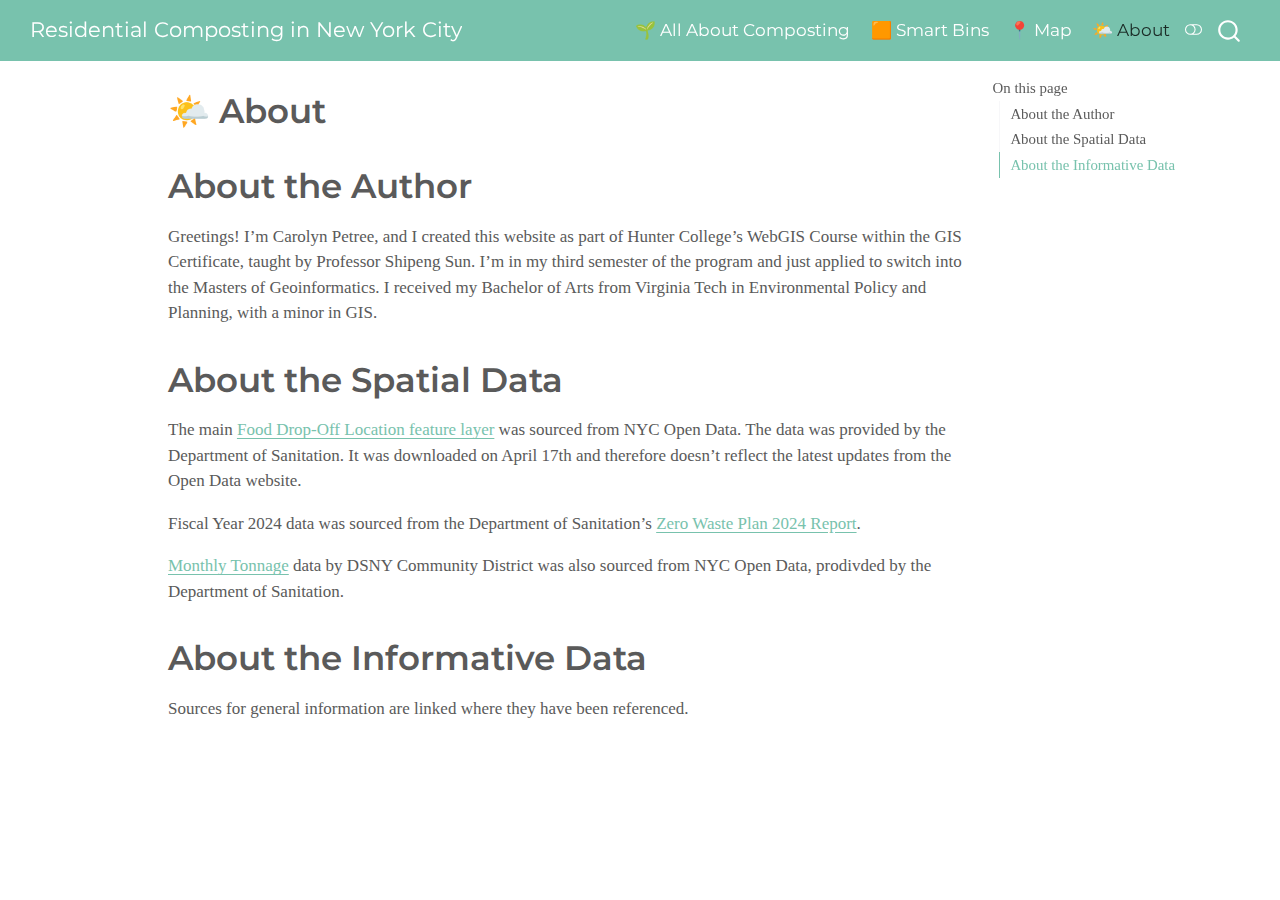
<file: about.html>
<!DOCTYPE html>
<html xmlns="http://www.w3.org/1999/xhtml" lang="en" xml:lang="en"><head>

<meta charset="utf-8">
<meta name="generator" content="quarto-1.5.57">

<meta name="viewport" content="width=device-width, initial-scale=1.0, user-scalable=yes">


<title>🌤️ About – Residential Composting in New York City</title>
<style>
code{white-space: pre-wrap;}
span.smallcaps{font-variant: small-caps;}
div.columns{display: flex; gap: min(4vw, 1.5em);}
div.column{flex: auto; overflow-x: auto;}
div.hanging-indent{margin-left: 1.5em; text-indent: -1.5em;}
ul.task-list{list-style: none;}
ul.task-list li input[type="checkbox"] {
  width: 0.8em;
  margin: 0 0.8em 0.2em -1em; /* quarto-specific, see https://github.com/quarto-dev/quarto-cli/issues/4556 */ 
  vertical-align: middle;
}
</style>


<script src="site_libs/quarto-nav/quarto-nav.js"></script>
<script src="site_libs/quarto-nav/headroom.min.js"></script>
<script src="site_libs/clipboard/clipboard.min.js"></script>
<script src="site_libs/quarto-search/autocomplete.umd.js"></script>
<script src="site_libs/quarto-search/fuse.min.js"></script>
<script src="site_libs/quarto-search/quarto-search.js"></script>
<meta name="quarto:offset" content="./">
<script src="site_libs/quarto-html/quarto.js"></script>
<script src="site_libs/quarto-html/popper.min.js"></script>
<script src="site_libs/quarto-html/tippy.umd.min.js"></script>
<script src="site_libs/quarto-html/anchor.min.js"></script>
<link href="site_libs/quarto-html/tippy.css" rel="stylesheet">
<link href="site_libs/quarto-html/quarto-syntax-highlighting.css" rel="stylesheet" class="quarto-color-scheme" id="quarto-text-highlighting-styles">
<link href="site_libs/quarto-html/quarto-syntax-highlighting-dark.css" rel="prefetch" class="quarto-color-scheme quarto-color-alternate" id="quarto-text-highlighting-styles">
<script src="site_libs/bootstrap/bootstrap.min.js"></script>
<link href="site_libs/bootstrap/bootstrap-icons.css" rel="stylesheet">
<link href="site_libs/bootstrap/bootstrap.min.css" rel="stylesheet" class="quarto-color-scheme" id="quarto-bootstrap" data-mode="light">
<link href="site_libs/bootstrap/bootstrap-dark.min.css" rel="prefetch" class="quarto-color-scheme quarto-color-alternate" id="quarto-bootstrap" data-mode="dark">
<script id="quarto-search-options" type="application/json">{
  "location": "navbar",
  "copy-button": false,
  "collapse-after": 3,
  "panel-placement": "end",
  "type": "overlay",
  "limit": 50,
  "keyboard-shortcut": [
    "f",
    "/",
    "s"
  ],
  "show-item-context": false,
  "language": {
    "search-no-results-text": "No results",
    "search-matching-documents-text": "matching documents",
    "search-copy-link-title": "Copy link to search",
    "search-hide-matches-text": "Hide additional matches",
    "search-more-match-text": "more match in this document",
    "search-more-matches-text": "more matches in this document",
    "search-clear-button-title": "Clear",
    "search-text-placeholder": "",
    "search-detached-cancel-button-title": "Cancel",
    "search-submit-button-title": "Submit",
    "search-label": "Search"
  }
}</script>


<link rel="stylesheet" href="styles.css">
</head>

<body class="nav-fixed">

<div id="quarto-search-results"></div>
  <header id="quarto-header" class="headroom fixed-top">
    <nav class="navbar navbar-expand-lg " data-bs-theme="dark">
      <div class="navbar-container container-fluid">
      <div class="navbar-brand-container mx-auto">
    <a class="navbar-brand" href="./index.html">
    <span class="navbar-title">Residential Composting in New York City</span>
    </a>
  </div>
            <div id="quarto-search" class="" title="Search"></div>
          <button class="navbar-toggler" type="button" data-bs-toggle="collapse" data-bs-target="#navbarCollapse" aria-controls="navbarCollapse" role="menu" aria-expanded="false" aria-label="Toggle navigation" onclick="if (window.quartoToggleHeadroom) { window.quartoToggleHeadroom(); }">
  <span class="navbar-toggler-icon"></span>
</button>
          <div class="collapse navbar-collapse" id="navbarCollapse">
            <ul class="navbar-nav navbar-nav-scroll ms-auto">
  <li class="nav-item">
    <a class="nav-link" href="./COMPOST.html"> 
<span class="menu-text">🌱 All About Composting</span></a>
  </li>  
  <li class="nav-item">
    <a class="nav-link" href="./SmartBins.html"> 
<span class="menu-text">🟧 Smart Bins</span></a>
  </li>  
  <li class="nav-item">
    <a class="nav-link" href="./MAP.html"> 
<span class="menu-text">📍 Map</span></a>
  </li>  
  <li class="nav-item">
    <a class="nav-link active" href="./about.html" aria-current="page"> 
<span class="menu-text">🌤️ About</span></a>
  </li>  
</ul>
          </div> <!-- /navcollapse -->
            <div class="quarto-navbar-tools">
  <a href="" class="quarto-color-scheme-toggle quarto-navigation-tool  px-1" onclick="window.quartoToggleColorScheme(); return false;" title="Toggle dark mode"><i class="bi"></i></a>
</div>
      </div> <!-- /container-fluid -->
    </nav>
</header>
<!-- content -->
<div id="quarto-content" class="quarto-container page-columns page-rows-contents page-layout-article page-navbar">
<!-- sidebar -->
<!-- margin-sidebar -->
    <div id="quarto-margin-sidebar" class="sidebar margin-sidebar">
        <nav id="TOC" role="doc-toc" class="toc-active">
    <h2 id="toc-title">On this page</h2>
   
  <ul>
  <li><a href="#about-the-author" id="toc-about-the-author" class="nav-link active" data-scroll-target="#about-the-author">About the Author</a></li>
  <li><a href="#about-the-spatial-data" id="toc-about-the-spatial-data" class="nav-link" data-scroll-target="#about-the-spatial-data">About the Spatial Data</a></li>
  <li><a href="#about-the-informative-data" id="toc-about-the-informative-data" class="nav-link" data-scroll-target="#about-the-informative-data">About the Informative Data</a></li>
  </ul>
</nav>
    </div>
<!-- main -->
<main class="content" id="quarto-document-content">

<header id="title-block-header" class="quarto-title-block default">
<div class="quarto-title">
<h1 class="title">🌤️ About</h1>
</div>



<div class="quarto-title-meta">

    
  
    
  </div>
  


</header>


<section id="about-the-author" class="level1">
<h1>About the Author</h1>
<p>Greetings! I’m Carolyn Petree, and I created this website as part of Hunter College’s WebGIS Course within the GIS Certificate, taught by Professor Shipeng Sun. I’m in my third semester of the program and just applied to switch into the Masters of Geoinformatics. I received my Bachelor of Arts from Virginia Tech in Environmental Policy and Planning, with a minor in GIS.</p>
</section>
<section id="about-the-spatial-data" class="level1">
<h1>About the Spatial Data</h1>
<p>The main <a href="https://data.cityofnewyork.us/Environment/Food-Scrap-Drop-Off-Locations-in-NYC/if26-z6xq/about_data">Food Drop-Off Location feature layer</a> was sourced from NYC Open Data. The data was provided by the Department of Sanitation. It was downloaded on April 17th and therefore doesn’t reflect the latest updates from the Open Data website.</p>
<p>Fiscal Year 2024 data was sourced from the Department of Sanitation’s <a href="https://www.nyc.gov/assets/dsny/downloads/resources/reports/zero-waste-plan/zero-waste-report-2024.pdf">Zero Waste Plan 2024 Report</a>.</p>
<p><a href="https://data.cityofnewyork.us/City-Government/DSNY-Monthly-Tonnage-Data/ebb7-mvp5/about_data">Monthly Tonnage</a> data by DSNY Community District was also sourced from NYC Open Data, prodivded by the Department of Sanitation.</p>
</section>
<section id="about-the-informative-data" class="level1">
<h1>About the Informative Data</h1>
<p>Sources for general information are linked where they have been referenced.</p>


</section>

</main> <!-- /main -->
<script id="quarto-html-after-body" type="application/javascript">
window.document.addEventListener("DOMContentLoaded", function (event) {
  const toggleBodyColorMode = (bsSheetEl) => {
    const mode = bsSheetEl.getAttribute("data-mode");
    const bodyEl = window.document.querySelector("body");
    if (mode === "dark") {
      bodyEl.classList.add("quarto-dark");
      bodyEl.classList.remove("quarto-light");
    } else {
      bodyEl.classList.add("quarto-light");
      bodyEl.classList.remove("quarto-dark");
    }
  }
  const toggleBodyColorPrimary = () => {
    const bsSheetEl = window.document.querySelector("link#quarto-bootstrap");
    if (bsSheetEl) {
      toggleBodyColorMode(bsSheetEl);
    }
  }
  toggleBodyColorPrimary();  
  const disableStylesheet = (stylesheets) => {
    for (let i=0; i < stylesheets.length; i++) {
      const stylesheet = stylesheets[i];
      stylesheet.rel = 'prefetch';
    }
  }
  const enableStylesheet = (stylesheets) => {
    for (let i=0; i < stylesheets.length; i++) {
      const stylesheet = stylesheets[i];
      stylesheet.rel = 'stylesheet';
    }
  }
  const manageTransitions = (selector, allowTransitions) => {
    const els = window.document.querySelectorAll(selector);
    for (let i=0; i < els.length; i++) {
      const el = els[i];
      if (allowTransitions) {
        el.classList.remove('notransition');
      } else {
        el.classList.add('notransition');
      }
    }
  }
  const toggleGiscusIfUsed = (isAlternate, darkModeDefault) => {
    const baseTheme = document.querySelector('#giscus-base-theme')?.value ?? 'light';
    const alternateTheme = document.querySelector('#giscus-alt-theme')?.value ?? 'dark';
    let newTheme = '';
    if(darkModeDefault) {
      newTheme = isAlternate ? baseTheme : alternateTheme;
    } else {
      newTheme = isAlternate ? alternateTheme : baseTheme;
    }
    const changeGiscusTheme = () => {
      // From: https://github.com/giscus/giscus/issues/336
      const sendMessage = (message) => {
        const iframe = document.querySelector('iframe.giscus-frame');
        if (!iframe) return;
        iframe.contentWindow.postMessage({ giscus: message }, 'https://giscus.app');
      }
      sendMessage({
        setConfig: {
          theme: newTheme
        }
      });
    }
    const isGiscussLoaded = window.document.querySelector('iframe.giscus-frame') !== null;
    if (isGiscussLoaded) {
      changeGiscusTheme();
    }
  }
  const toggleColorMode = (alternate) => {
    // Switch the stylesheets
    const alternateStylesheets = window.document.querySelectorAll('link.quarto-color-scheme.quarto-color-alternate');
    manageTransitions('#quarto-margin-sidebar .nav-link', false);
    if (alternate) {
      enableStylesheet(alternateStylesheets);
      for (const sheetNode of alternateStylesheets) {
        if (sheetNode.id === "quarto-bootstrap") {
          toggleBodyColorMode(sheetNode);
        }
      }
    } else {
      disableStylesheet(alternateStylesheets);
      toggleBodyColorPrimary();
    }
    manageTransitions('#quarto-margin-sidebar .nav-link', true);
    // Switch the toggles
    const toggles = window.document.querySelectorAll('.quarto-color-scheme-toggle');
    for (let i=0; i < toggles.length; i++) {
      const toggle = toggles[i];
      if (toggle) {
        if (alternate) {
          toggle.classList.add("alternate");     
        } else {
          toggle.classList.remove("alternate");
        }
      }
    }
    // Hack to workaround the fact that safari doesn't
    // properly recolor the scrollbar when toggling (#1455)
    if (navigator.userAgent.indexOf('Safari') > 0 && navigator.userAgent.indexOf('Chrome') == -1) {
      manageTransitions("body", false);
      window.scrollTo(0, 1);
      setTimeout(() => {
        window.scrollTo(0, 0);
        manageTransitions("body", true);
      }, 40);  
    }
  }
  const isFileUrl = () => { 
    return window.location.protocol === 'file:';
  }
  const hasAlternateSentinel = () => {  
    let styleSentinel = getColorSchemeSentinel();
    if (styleSentinel !== null) {
      return styleSentinel === "alternate";
    } else {
      return false;
    }
  }
  const setStyleSentinel = (alternate) => {
    const value = alternate ? "alternate" : "default";
    if (!isFileUrl()) {
      window.localStorage.setItem("quarto-color-scheme", value);
    } else {
      localAlternateSentinel = value;
    }
  }
  const getColorSchemeSentinel = () => {
    if (!isFileUrl()) {
      const storageValue = window.localStorage.getItem("quarto-color-scheme");
      return storageValue != null ? storageValue : localAlternateSentinel;
    } else {
      return localAlternateSentinel;
    }
  }
  const darkModeDefault = false;
  let localAlternateSentinel = darkModeDefault ? 'alternate' : 'default';
  // Dark / light mode switch
  window.quartoToggleColorScheme = () => {
    // Read the current dark / light value 
    let toAlternate = !hasAlternateSentinel();
    toggleColorMode(toAlternate);
    setStyleSentinel(toAlternate);
    toggleGiscusIfUsed(toAlternate, darkModeDefault);
  };
  // Ensure there is a toggle, if there isn't float one in the top right
  if (window.document.querySelector('.quarto-color-scheme-toggle') === null) {
    const a = window.document.createElement('a');
    a.classList.add('top-right');
    a.classList.add('quarto-color-scheme-toggle');
    a.href = "";
    a.onclick = function() { try { window.quartoToggleColorScheme(); } catch {} return false; };
    const i = window.document.createElement("i");
    i.classList.add('bi');
    a.appendChild(i);
    window.document.body.appendChild(a);
  }
  // Switch to dark mode if need be
  if (hasAlternateSentinel()) {
    toggleColorMode(true);
  } else {
    toggleColorMode(false);
  }
  const icon = "";
  const anchorJS = new window.AnchorJS();
  anchorJS.options = {
    placement: 'right',
    icon: icon
  };
  anchorJS.add('.anchored');
  const isCodeAnnotation = (el) => {
    for (const clz of el.classList) {
      if (clz.startsWith('code-annotation-')) {                     
        return true;
      }
    }
    return false;
  }
  const onCopySuccess = function(e) {
    // button target
    const button = e.trigger;
    // don't keep focus
    button.blur();
    // flash "checked"
    button.classList.add('code-copy-button-checked');
    var currentTitle = button.getAttribute("title");
    button.setAttribute("title", "Copied!");
    let tooltip;
    if (window.bootstrap) {
      button.setAttribute("data-bs-toggle", "tooltip");
      button.setAttribute("data-bs-placement", "left");
      button.setAttribute("data-bs-title", "Copied!");
      tooltip = new bootstrap.Tooltip(button, 
        { trigger: "manual", 
          customClass: "code-copy-button-tooltip",
          offset: [0, -8]});
      tooltip.show();    
    }
    setTimeout(function() {
      if (tooltip) {
        tooltip.hide();
        button.removeAttribute("data-bs-title");
        button.removeAttribute("data-bs-toggle");
        button.removeAttribute("data-bs-placement");
      }
      button.setAttribute("title", currentTitle);
      button.classList.remove('code-copy-button-checked');
    }, 1000);
    // clear code selection
    e.clearSelection();
  }
  const getTextToCopy = function(trigger) {
      const codeEl = trigger.previousElementSibling.cloneNode(true);
      for (const childEl of codeEl.children) {
        if (isCodeAnnotation(childEl)) {
          childEl.remove();
        }
      }
      return codeEl.innerText;
  }
  const clipboard = new window.ClipboardJS('.code-copy-button:not([data-in-quarto-modal])', {
    text: getTextToCopy
  });
  clipboard.on('success', onCopySuccess);
  if (window.document.getElementById('quarto-embedded-source-code-modal')) {
    // For code content inside modals, clipBoardJS needs to be initialized with a container option
    // TODO: Check when it could be a function (https://github.com/zenorocha/clipboard.js/issues/860)
    const clipboardModal = new window.ClipboardJS('.code-copy-button[data-in-quarto-modal]', {
      text: getTextToCopy,
      container: window.document.getElementById('quarto-embedded-source-code-modal')
    });
    clipboardModal.on('success', onCopySuccess);
  }
    var localhostRegex = new RegExp(/^(?:http|https):\/\/localhost\:?[0-9]*\//);
    var mailtoRegex = new RegExp(/^mailto:/);
      var filterRegex = new RegExp('/' + window.location.host + '/');
    var isInternal = (href) => {
        return filterRegex.test(href) || localhostRegex.test(href) || mailtoRegex.test(href);
    }
    // Inspect non-navigation links and adorn them if external
 	var links = window.document.querySelectorAll('a[href]:not(.nav-link):not(.navbar-brand):not(.toc-action):not(.sidebar-link):not(.sidebar-item-toggle):not(.pagination-link):not(.no-external):not([aria-hidden]):not(.dropdown-item):not(.quarto-navigation-tool):not(.about-link)');
    for (var i=0; i<links.length; i++) {
      const link = links[i];
      if (!isInternal(link.href)) {
        // undo the damage that might have been done by quarto-nav.js in the case of
        // links that we want to consider external
        if (link.dataset.originalHref !== undefined) {
          link.href = link.dataset.originalHref;
        }
      }
    }
  function tippyHover(el, contentFn, onTriggerFn, onUntriggerFn) {
    const config = {
      allowHTML: true,
      maxWidth: 500,
      delay: 100,
      arrow: false,
      appendTo: function(el) {
          return el.parentElement;
      },
      interactive: true,
      interactiveBorder: 10,
      theme: 'quarto',
      placement: 'bottom-start',
    };
    if (contentFn) {
      config.content = contentFn;
    }
    if (onTriggerFn) {
      config.onTrigger = onTriggerFn;
    }
    if (onUntriggerFn) {
      config.onUntrigger = onUntriggerFn;
    }
    window.tippy(el, config); 
  }
  const noterefs = window.document.querySelectorAll('a[role="doc-noteref"]');
  for (var i=0; i<noterefs.length; i++) {
    const ref = noterefs[i];
    tippyHover(ref, function() {
      // use id or data attribute instead here
      let href = ref.getAttribute('data-footnote-href') || ref.getAttribute('href');
      try { href = new URL(href).hash; } catch {}
      const id = href.replace(/^#\/?/, "");
      const note = window.document.getElementById(id);
      if (note) {
        return note.innerHTML;
      } else {
        return "";
      }
    });
  }
  const xrefs = window.document.querySelectorAll('a.quarto-xref');
  const processXRef = (id, note) => {
    // Strip column container classes
    const stripColumnClz = (el) => {
      el.classList.remove("page-full", "page-columns");
      if (el.children) {
        for (const child of el.children) {
          stripColumnClz(child);
        }
      }
    }
    stripColumnClz(note)
    if (id === null || id.startsWith('sec-')) {
      // Special case sections, only their first couple elements
      const container = document.createElement("div");
      if (note.children && note.children.length > 2) {
        container.appendChild(note.children[0].cloneNode(true));
        for (let i = 1; i < note.children.length; i++) {
          const child = note.children[i];
          if (child.tagName === "P" && child.innerText === "") {
            continue;
          } else {
            container.appendChild(child.cloneNode(true));
            break;
          }
        }
        if (window.Quarto?.typesetMath) {
          window.Quarto.typesetMath(container);
        }
        return container.innerHTML
      } else {
        if (window.Quarto?.typesetMath) {
          window.Quarto.typesetMath(note);
        }
        return note.innerHTML;
      }
    } else {
      // Remove any anchor links if they are present
      const anchorLink = note.querySelector('a.anchorjs-link');
      if (anchorLink) {
        anchorLink.remove();
      }
      if (window.Quarto?.typesetMath) {
        window.Quarto.typesetMath(note);
      }
      // TODO in 1.5, we should make sure this works without a callout special case
      if (note.classList.contains("callout")) {
        return note.outerHTML;
      } else {
        return note.innerHTML;
      }
    }
  }
  for (var i=0; i<xrefs.length; i++) {
    const xref = xrefs[i];
    tippyHover(xref, undefined, function(instance) {
      instance.disable();
      let url = xref.getAttribute('href');
      let hash = undefined; 
      if (url.startsWith('#')) {
        hash = url;
      } else {
        try { hash = new URL(url).hash; } catch {}
      }
      if (hash) {
        const id = hash.replace(/^#\/?/, "");
        const note = window.document.getElementById(id);
        if (note !== null) {
          try {
            const html = processXRef(id, note.cloneNode(true));
            instance.setContent(html);
          } finally {
            instance.enable();
            instance.show();
          }
        } else {
          // See if we can fetch this
          fetch(url.split('#')[0])
          .then(res => res.text())
          .then(html => {
            const parser = new DOMParser();
            const htmlDoc = parser.parseFromString(html, "text/html");
            const note = htmlDoc.getElementById(id);
            if (note !== null) {
              const html = processXRef(id, note);
              instance.setContent(html);
            } 
          }).finally(() => {
            instance.enable();
            instance.show();
          });
        }
      } else {
        // See if we can fetch a full url (with no hash to target)
        // This is a special case and we should probably do some content thinning / targeting
        fetch(url)
        .then(res => res.text())
        .then(html => {
          const parser = new DOMParser();
          const htmlDoc = parser.parseFromString(html, "text/html");
          const note = htmlDoc.querySelector('main.content');
          if (note !== null) {
            // This should only happen for chapter cross references
            // (since there is no id in the URL)
            // remove the first header
            if (note.children.length > 0 && note.children[0].tagName === "HEADER") {
              note.children[0].remove();
            }
            const html = processXRef(null, note);
            instance.setContent(html);
          } 
        }).finally(() => {
          instance.enable();
          instance.show();
        });
      }
    }, function(instance) {
    });
  }
      let selectedAnnoteEl;
      const selectorForAnnotation = ( cell, annotation) => {
        let cellAttr = 'data-code-cell="' + cell + '"';
        let lineAttr = 'data-code-annotation="' +  annotation + '"';
        const selector = 'span[' + cellAttr + '][' + lineAttr + ']';
        return selector;
      }
      const selectCodeLines = (annoteEl) => {
        const doc = window.document;
        const targetCell = annoteEl.getAttribute("data-target-cell");
        const targetAnnotation = annoteEl.getAttribute("data-target-annotation");
        const annoteSpan = window.document.querySelector(selectorForAnnotation(targetCell, targetAnnotation));
        const lines = annoteSpan.getAttribute("data-code-lines").split(",");
        const lineIds = lines.map((line) => {
          return targetCell + "-" + line;
        })
        let top = null;
        let height = null;
        let parent = null;
        if (lineIds.length > 0) {
            //compute the position of the single el (top and bottom and make a div)
            const el = window.document.getElementById(lineIds[0]);
            top = el.offsetTop;
            height = el.offsetHeight;
            parent = el.parentElement.parentElement;
          if (lineIds.length > 1) {
            const lastEl = window.document.getElementById(lineIds[lineIds.length - 1]);
            const bottom = lastEl.offsetTop + lastEl.offsetHeight;
            height = bottom - top;
          }
          if (top !== null && height !== null && parent !== null) {
            // cook up a div (if necessary) and position it 
            let div = window.document.getElementById("code-annotation-line-highlight");
            if (div === null) {
              div = window.document.createElement("div");
              div.setAttribute("id", "code-annotation-line-highlight");
              div.style.position = 'absolute';
              parent.appendChild(div);
            }
            div.style.top = top - 2 + "px";
            div.style.height = height + 4 + "px";
            div.style.left = 0;
            let gutterDiv = window.document.getElementById("code-annotation-line-highlight-gutter");
            if (gutterDiv === null) {
              gutterDiv = window.document.createElement("div");
              gutterDiv.setAttribute("id", "code-annotation-line-highlight-gutter");
              gutterDiv.style.position = 'absolute';
              const codeCell = window.document.getElementById(targetCell);
              const gutter = codeCell.querySelector('.code-annotation-gutter');
              gutter.appendChild(gutterDiv);
            }
            gutterDiv.style.top = top - 2 + "px";
            gutterDiv.style.height = height + 4 + "px";
          }
          selectedAnnoteEl = annoteEl;
        }
      };
      const unselectCodeLines = () => {
        const elementsIds = ["code-annotation-line-highlight", "code-annotation-line-highlight-gutter"];
        elementsIds.forEach((elId) => {
          const div = window.document.getElementById(elId);
          if (div) {
            div.remove();
          }
        });
        selectedAnnoteEl = undefined;
      };
        // Handle positioning of the toggle
    window.addEventListener(
      "resize",
      throttle(() => {
        elRect = undefined;
        if (selectedAnnoteEl) {
          selectCodeLines(selectedAnnoteEl);
        }
      }, 10)
    );
    function throttle(fn, ms) {
    let throttle = false;
    let timer;
      return (...args) => {
        if(!throttle) { // first call gets through
            fn.apply(this, args);
            throttle = true;
        } else { // all the others get throttled
            if(timer) clearTimeout(timer); // cancel #2
            timer = setTimeout(() => {
              fn.apply(this, args);
              timer = throttle = false;
            }, ms);
        }
      };
    }
      // Attach click handler to the DT
      const annoteDls = window.document.querySelectorAll('dt[data-target-cell]');
      for (const annoteDlNode of annoteDls) {
        annoteDlNode.addEventListener('click', (event) => {
          const clickedEl = event.target;
          if (clickedEl !== selectedAnnoteEl) {
            unselectCodeLines();
            const activeEl = window.document.querySelector('dt[data-target-cell].code-annotation-active');
            if (activeEl) {
              activeEl.classList.remove('code-annotation-active');
            }
            selectCodeLines(clickedEl);
            clickedEl.classList.add('code-annotation-active');
          } else {
            // Unselect the line
            unselectCodeLines();
            clickedEl.classList.remove('code-annotation-active');
          }
        });
      }
  const findCites = (el) => {
    const parentEl = el.parentElement;
    if (parentEl) {
      const cites = parentEl.dataset.cites;
      if (cites) {
        return {
          el,
          cites: cites.split(' ')
        };
      } else {
        return findCites(el.parentElement)
      }
    } else {
      return undefined;
    }
  };
  var bibliorefs = window.document.querySelectorAll('a[role="doc-biblioref"]');
  for (var i=0; i<bibliorefs.length; i++) {
    const ref = bibliorefs[i];
    const citeInfo = findCites(ref);
    if (citeInfo) {
      tippyHover(citeInfo.el, function() {
        var popup = window.document.createElement('div');
        citeInfo.cites.forEach(function(cite) {
          var citeDiv = window.document.createElement('div');
          citeDiv.classList.add('hanging-indent');
          citeDiv.classList.add('csl-entry');
          var biblioDiv = window.document.getElementById('ref-' + cite);
          if (biblioDiv) {
            citeDiv.innerHTML = biblioDiv.innerHTML;
          }
          popup.appendChild(citeDiv);
        });
        return popup.innerHTML;
      });
    }
  }
});
</script>
</div> <!-- /content -->




</body></html>
</file>
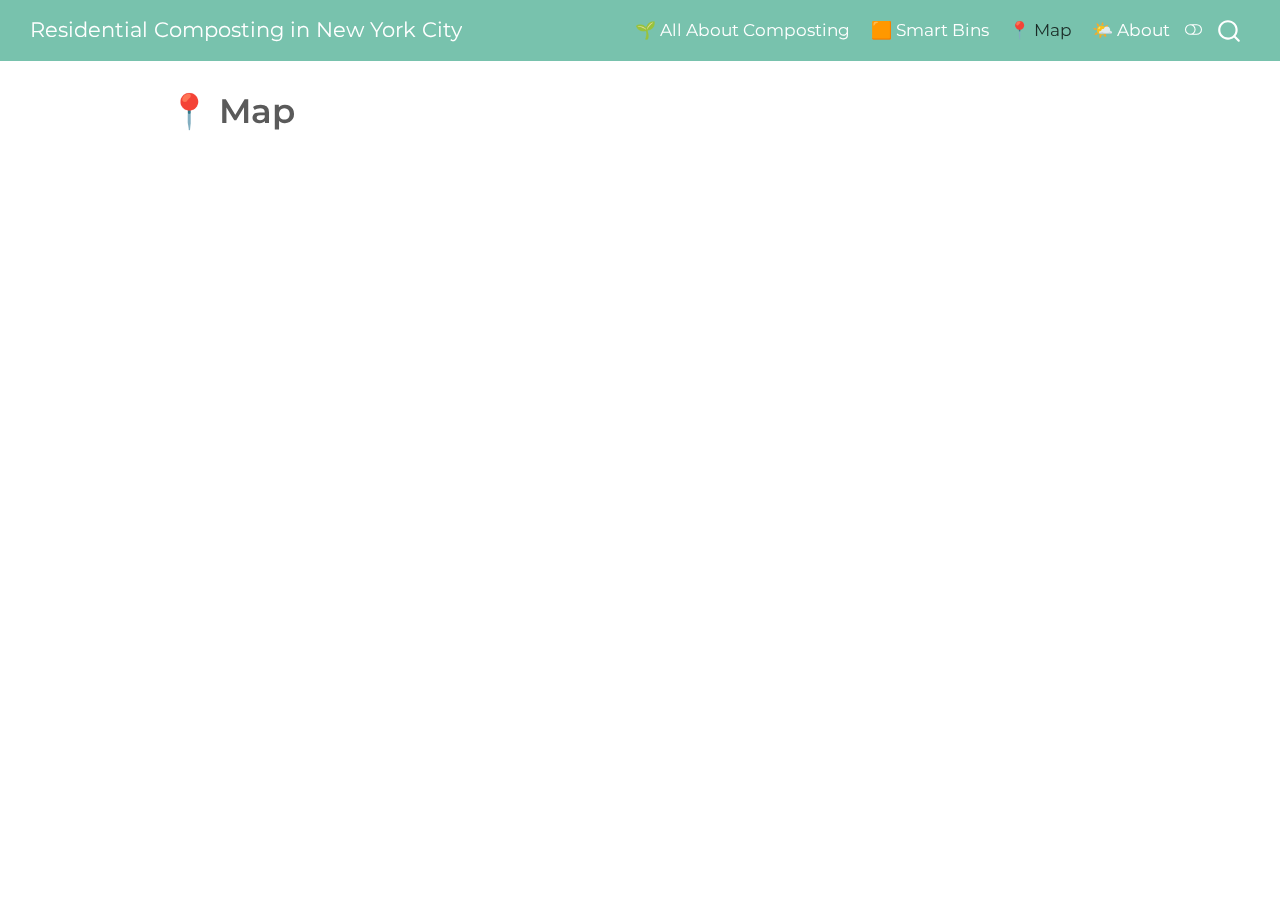
<file: MAP.html>
<!DOCTYPE html>
<html xmlns="http://www.w3.org/1999/xhtml" lang="en" xml:lang="en"><head>

<meta charset="utf-8">
<meta name="generator" content="quarto-1.5.57">

<meta name="viewport" content="width=device-width, initial-scale=1.0, user-scalable=yes">


<title>📍 Map – Residential Composting in New York City</title>
<style>
code{white-space: pre-wrap;}
span.smallcaps{font-variant: small-caps;}
div.columns{display: flex; gap: min(4vw, 1.5em);}
div.column{flex: auto; overflow-x: auto;}
div.hanging-indent{margin-left: 1.5em; text-indent: -1.5em;}
ul.task-list{list-style: none;}
ul.task-list li input[type="checkbox"] {
  width: 0.8em;
  margin: 0 0.8em 0.2em -1em; /* quarto-specific, see https://github.com/quarto-dev/quarto-cli/issues/4556 */ 
  vertical-align: middle;
}
</style>


<script src="site_libs/quarto-nav/quarto-nav.js"></script>
<script src="site_libs/quarto-nav/headroom.min.js"></script>
<script src="site_libs/clipboard/clipboard.min.js"></script>
<script src="site_libs/quarto-search/autocomplete.umd.js"></script>
<script src="site_libs/quarto-search/fuse.min.js"></script>
<script src="site_libs/quarto-search/quarto-search.js"></script>
<meta name="quarto:offset" content="./">
<script src="site_libs/quarto-html/quarto.js"></script>
<script src="site_libs/quarto-html/popper.min.js"></script>
<script src="site_libs/quarto-html/tippy.umd.min.js"></script>
<script src="site_libs/quarto-html/anchor.min.js"></script>
<link href="site_libs/quarto-html/tippy.css" rel="stylesheet">
<link href="site_libs/quarto-html/quarto-syntax-highlighting.css" rel="stylesheet" class="quarto-color-scheme" id="quarto-text-highlighting-styles">
<link href="site_libs/quarto-html/quarto-syntax-highlighting-dark.css" rel="prefetch" class="quarto-color-scheme quarto-color-alternate" id="quarto-text-highlighting-styles">
<script src="site_libs/bootstrap/bootstrap.min.js"></script>
<link href="site_libs/bootstrap/bootstrap-icons.css" rel="stylesheet">
<link href="site_libs/bootstrap/bootstrap.min.css" rel="stylesheet" class="quarto-color-scheme" id="quarto-bootstrap" data-mode="light">
<link href="site_libs/bootstrap/bootstrap-dark.min.css" rel="prefetch" class="quarto-color-scheme quarto-color-alternate" id="quarto-bootstrap" data-mode="dark">
<script id="quarto-search-options" type="application/json">{
  "location": "navbar",
  "copy-button": false,
  "collapse-after": 3,
  "panel-placement": "end",
  "type": "overlay",
  "limit": 50,
  "keyboard-shortcut": [
    "f",
    "/",
    "s"
  ],
  "show-item-context": false,
  "language": {
    "search-no-results-text": "No results",
    "search-matching-documents-text": "matching documents",
    "search-copy-link-title": "Copy link to search",
    "search-hide-matches-text": "Hide additional matches",
    "search-more-match-text": "more match in this document",
    "search-more-matches-text": "more matches in this document",
    "search-clear-button-title": "Clear",
    "search-text-placeholder": "",
    "search-detached-cancel-button-title": "Cancel",
    "search-submit-button-title": "Submit",
    "search-label": "Search"
  }
}</script>


<link rel="stylesheet" href="styles.css">
</head>

<body class="nav-fixed">

<div id="quarto-search-results"></div>
  <header id="quarto-header" class="headroom fixed-top">
    <nav class="navbar navbar-expand-lg " data-bs-theme="dark">
      <div class="navbar-container container-fluid">
      <div class="navbar-brand-container mx-auto">
    <a class="navbar-brand" href="./index.html">
    <span class="navbar-title">Residential Composting in New York City</span>
    </a>
  </div>
            <div id="quarto-search" class="" title="Search"></div>
          <button class="navbar-toggler" type="button" data-bs-toggle="collapse" data-bs-target="#navbarCollapse" aria-controls="navbarCollapse" role="menu" aria-expanded="false" aria-label="Toggle navigation" onclick="if (window.quartoToggleHeadroom) { window.quartoToggleHeadroom(); }">
  <span class="navbar-toggler-icon"></span>
</button>
          <div class="collapse navbar-collapse" id="navbarCollapse">
            <ul class="navbar-nav navbar-nav-scroll ms-auto">
  <li class="nav-item">
    <a class="nav-link" href="./COMPOST.html"> 
<span class="menu-text">🌱 All About Composting</span></a>
  </li>  
  <li class="nav-item">
    <a class="nav-link" href="./SmartBins.html"> 
<span class="menu-text">🟧 Smart Bins</span></a>
  </li>  
  <li class="nav-item">
    <a class="nav-link active" href="./MAP.html" aria-current="page"> 
<span class="menu-text">📍 Map</span></a>
  </li>  
  <li class="nav-item">
    <a class="nav-link" href="./about.html"> 
<span class="menu-text">🌤️ About</span></a>
  </li>  
</ul>
          </div> <!-- /navcollapse -->
            <div class="quarto-navbar-tools">
  <a href="" class="quarto-color-scheme-toggle quarto-navigation-tool  px-1" onclick="window.quartoToggleColorScheme(); return false;" title="Toggle dark mode"><i class="bi"></i></a>
</div>
      </div> <!-- /container-fluid -->
    </nav>
</header>
<!-- content -->
<div id="quarto-content" class="quarto-container page-columns page-rows-contents page-layout-article page-navbar">
<!-- sidebar -->
<!-- margin-sidebar -->
    <div id="quarto-margin-sidebar" class="sidebar margin-sidebar zindex-bottom">
        
    </div>
<!-- main -->
<main class="content" id="quarto-document-content">

<header id="title-block-header" class="quarto-title-block default">
<div class="quarto-title">
<h1 class="title">📍 Map</h1>
</div>



<div class="quarto-title-meta">

    
  
    
  </div>
  


</header>


<iframe frameborder="0" style="width: 100%;
    height: 100%;
    position: absolute;
    top: 0px;
    left: 0px;
    right: 0px;
    bottom: 0px
    display: block" src="https://www.arcgis.com/apps/dashboards/ee1fda2457e941989201a875c1a6f6af">
  
</iframe>



</main> <!-- /main -->
<script id="quarto-html-after-body" type="application/javascript">
window.document.addEventListener("DOMContentLoaded", function (event) {
  const toggleBodyColorMode = (bsSheetEl) => {
    const mode = bsSheetEl.getAttribute("data-mode");
    const bodyEl = window.document.querySelector("body");
    if (mode === "dark") {
      bodyEl.classList.add("quarto-dark");
      bodyEl.classList.remove("quarto-light");
    } else {
      bodyEl.classList.add("quarto-light");
      bodyEl.classList.remove("quarto-dark");
    }
  }
  const toggleBodyColorPrimary = () => {
    const bsSheetEl = window.document.querySelector("link#quarto-bootstrap");
    if (bsSheetEl) {
      toggleBodyColorMode(bsSheetEl);
    }
  }
  toggleBodyColorPrimary();  
  const disableStylesheet = (stylesheets) => {
    for (let i=0; i < stylesheets.length; i++) {
      const stylesheet = stylesheets[i];
      stylesheet.rel = 'prefetch';
    }
  }
  const enableStylesheet = (stylesheets) => {
    for (let i=0; i < stylesheets.length; i++) {
      const stylesheet = stylesheets[i];
      stylesheet.rel = 'stylesheet';
    }
  }
  const manageTransitions = (selector, allowTransitions) => {
    const els = window.document.querySelectorAll(selector);
    for (let i=0; i < els.length; i++) {
      const el = els[i];
      if (allowTransitions) {
        el.classList.remove('notransition');
      } else {
        el.classList.add('notransition');
      }
    }
  }
  const toggleGiscusIfUsed = (isAlternate, darkModeDefault) => {
    const baseTheme = document.querySelector('#giscus-base-theme')?.value ?? 'light';
    const alternateTheme = document.querySelector('#giscus-alt-theme')?.value ?? 'dark';
    let newTheme = '';
    if(darkModeDefault) {
      newTheme = isAlternate ? baseTheme : alternateTheme;
    } else {
      newTheme = isAlternate ? alternateTheme : baseTheme;
    }
    const changeGiscusTheme = () => {
      // From: https://github.com/giscus/giscus/issues/336
      const sendMessage = (message) => {
        const iframe = document.querySelector('iframe.giscus-frame');
        if (!iframe) return;
        iframe.contentWindow.postMessage({ giscus: message }, 'https://giscus.app');
      }
      sendMessage({
        setConfig: {
          theme: newTheme
        }
      });
    }
    const isGiscussLoaded = window.document.querySelector('iframe.giscus-frame') !== null;
    if (isGiscussLoaded) {
      changeGiscusTheme();
    }
  }
  const toggleColorMode = (alternate) => {
    // Switch the stylesheets
    const alternateStylesheets = window.document.querySelectorAll('link.quarto-color-scheme.quarto-color-alternate');
    manageTransitions('#quarto-margin-sidebar .nav-link', false);
    if (alternate) {
      enableStylesheet(alternateStylesheets);
      for (const sheetNode of alternateStylesheets) {
        if (sheetNode.id === "quarto-bootstrap") {
          toggleBodyColorMode(sheetNode);
        }
      }
    } else {
      disableStylesheet(alternateStylesheets);
      toggleBodyColorPrimary();
    }
    manageTransitions('#quarto-margin-sidebar .nav-link', true);
    // Switch the toggles
    const toggles = window.document.querySelectorAll('.quarto-color-scheme-toggle');
    for (let i=0; i < toggles.length; i++) {
      const toggle = toggles[i];
      if (toggle) {
        if (alternate) {
          toggle.classList.add("alternate");     
        } else {
          toggle.classList.remove("alternate");
        }
      }
    }
    // Hack to workaround the fact that safari doesn't
    // properly recolor the scrollbar when toggling (#1455)
    if (navigator.userAgent.indexOf('Safari') > 0 && navigator.userAgent.indexOf('Chrome') == -1) {
      manageTransitions("body", false);
      window.scrollTo(0, 1);
      setTimeout(() => {
        window.scrollTo(0, 0);
        manageTransitions("body", true);
      }, 40);  
    }
  }
  const isFileUrl = () => { 
    return window.location.protocol === 'file:';
  }
  const hasAlternateSentinel = () => {  
    let styleSentinel = getColorSchemeSentinel();
    if (styleSentinel !== null) {
      return styleSentinel === "alternate";
    } else {
      return false;
    }
  }
  const setStyleSentinel = (alternate) => {
    const value = alternate ? "alternate" : "default";
    if (!isFileUrl()) {
      window.localStorage.setItem("quarto-color-scheme", value);
    } else {
      localAlternateSentinel = value;
    }
  }
  const getColorSchemeSentinel = () => {
    if (!isFileUrl()) {
      const storageValue = window.localStorage.getItem("quarto-color-scheme");
      return storageValue != null ? storageValue : localAlternateSentinel;
    } else {
      return localAlternateSentinel;
    }
  }
  const darkModeDefault = false;
  let localAlternateSentinel = darkModeDefault ? 'alternate' : 'default';
  // Dark / light mode switch
  window.quartoToggleColorScheme = () => {
    // Read the current dark / light value 
    let toAlternate = !hasAlternateSentinel();
    toggleColorMode(toAlternate);
    setStyleSentinel(toAlternate);
    toggleGiscusIfUsed(toAlternate, darkModeDefault);
  };
  // Ensure there is a toggle, if there isn't float one in the top right
  if (window.document.querySelector('.quarto-color-scheme-toggle') === null) {
    const a = window.document.createElement('a');
    a.classList.add('top-right');
    a.classList.add('quarto-color-scheme-toggle');
    a.href = "";
    a.onclick = function() { try { window.quartoToggleColorScheme(); } catch {} return false; };
    const i = window.document.createElement("i");
    i.classList.add('bi');
    a.appendChild(i);
    window.document.body.appendChild(a);
  }
  // Switch to dark mode if need be
  if (hasAlternateSentinel()) {
    toggleColorMode(true);
  } else {
    toggleColorMode(false);
  }
  const icon = "";
  const anchorJS = new window.AnchorJS();
  anchorJS.options = {
    placement: 'right',
    icon: icon
  };
  anchorJS.add('.anchored');
  const isCodeAnnotation = (el) => {
    for (const clz of el.classList) {
      if (clz.startsWith('code-annotation-')) {                     
        return true;
      }
    }
    return false;
  }
  const onCopySuccess = function(e) {
    // button target
    const button = e.trigger;
    // don't keep focus
    button.blur();
    // flash "checked"
    button.classList.add('code-copy-button-checked');
    var currentTitle = button.getAttribute("title");
    button.setAttribute("title", "Copied!");
    let tooltip;
    if (window.bootstrap) {
      button.setAttribute("data-bs-toggle", "tooltip");
      button.setAttribute("data-bs-placement", "left");
      button.setAttribute("data-bs-title", "Copied!");
      tooltip = new bootstrap.Tooltip(button, 
        { trigger: "manual", 
          customClass: "code-copy-button-tooltip",
          offset: [0, -8]});
      tooltip.show();    
    }
    setTimeout(function() {
      if (tooltip) {
        tooltip.hide();
        button.removeAttribute("data-bs-title");
        button.removeAttribute("data-bs-toggle");
        button.removeAttribute("data-bs-placement");
      }
      button.setAttribute("title", currentTitle);
      button.classList.remove('code-copy-button-checked');
    }, 1000);
    // clear code selection
    e.clearSelection();
  }
  const getTextToCopy = function(trigger) {
      const codeEl = trigger.previousElementSibling.cloneNode(true);
      for (const childEl of codeEl.children) {
        if (isCodeAnnotation(childEl)) {
          childEl.remove();
        }
      }
      return codeEl.innerText;
  }
  const clipboard = new window.ClipboardJS('.code-copy-button:not([data-in-quarto-modal])', {
    text: getTextToCopy
  });
  clipboard.on('success', onCopySuccess);
  if (window.document.getElementById('quarto-embedded-source-code-modal')) {
    // For code content inside modals, clipBoardJS needs to be initialized with a container option
    // TODO: Check when it could be a function (https://github.com/zenorocha/clipboard.js/issues/860)
    const clipboardModal = new window.ClipboardJS('.code-copy-button[data-in-quarto-modal]', {
      text: getTextToCopy,
      container: window.document.getElementById('quarto-embedded-source-code-modal')
    });
    clipboardModal.on('success', onCopySuccess);
  }
    var localhostRegex = new RegExp(/^(?:http|https):\/\/localhost\:?[0-9]*\//);
    var mailtoRegex = new RegExp(/^mailto:/);
      var filterRegex = new RegExp('/' + window.location.host + '/');
    var isInternal = (href) => {
        return filterRegex.test(href) || localhostRegex.test(href) || mailtoRegex.test(href);
    }
    // Inspect non-navigation links and adorn them if external
 	var links = window.document.querySelectorAll('a[href]:not(.nav-link):not(.navbar-brand):not(.toc-action):not(.sidebar-link):not(.sidebar-item-toggle):not(.pagination-link):not(.no-external):not([aria-hidden]):not(.dropdown-item):not(.quarto-navigation-tool):not(.about-link)');
    for (var i=0; i<links.length; i++) {
      const link = links[i];
      if (!isInternal(link.href)) {
        // undo the damage that might have been done by quarto-nav.js in the case of
        // links that we want to consider external
        if (link.dataset.originalHref !== undefined) {
          link.href = link.dataset.originalHref;
        }
      }
    }
  function tippyHover(el, contentFn, onTriggerFn, onUntriggerFn) {
    const config = {
      allowHTML: true,
      maxWidth: 500,
      delay: 100,
      arrow: false,
      appendTo: function(el) {
          return el.parentElement;
      },
      interactive: true,
      interactiveBorder: 10,
      theme: 'quarto',
      placement: 'bottom-start',
    };
    if (contentFn) {
      config.content = contentFn;
    }
    if (onTriggerFn) {
      config.onTrigger = onTriggerFn;
    }
    if (onUntriggerFn) {
      config.onUntrigger = onUntriggerFn;
    }
    window.tippy(el, config); 
  }
  const noterefs = window.document.querySelectorAll('a[role="doc-noteref"]');
  for (var i=0; i<noterefs.length; i++) {
    const ref = noterefs[i];
    tippyHover(ref, function() {
      // use id or data attribute instead here
      let href = ref.getAttribute('data-footnote-href') || ref.getAttribute('href');
      try { href = new URL(href).hash; } catch {}
      const id = href.replace(/^#\/?/, "");
      const note = window.document.getElementById(id);
      if (note) {
        return note.innerHTML;
      } else {
        return "";
      }
    });
  }
  const xrefs = window.document.querySelectorAll('a.quarto-xref');
  const processXRef = (id, note) => {
    // Strip column container classes
    const stripColumnClz = (el) => {
      el.classList.remove("page-full", "page-columns");
      if (el.children) {
        for (const child of el.children) {
          stripColumnClz(child);
        }
      }
    }
    stripColumnClz(note)
    if (id === null || id.startsWith('sec-')) {
      // Special case sections, only their first couple elements
      const container = document.createElement("div");
      if (note.children && note.children.length > 2) {
        container.appendChild(note.children[0].cloneNode(true));
        for (let i = 1; i < note.children.length; i++) {
          const child = note.children[i];
          if (child.tagName === "P" && child.innerText === "") {
            continue;
          } else {
            container.appendChild(child.cloneNode(true));
            break;
          }
        }
        if (window.Quarto?.typesetMath) {
          window.Quarto.typesetMath(container);
        }
        return container.innerHTML
      } else {
        if (window.Quarto?.typesetMath) {
          window.Quarto.typesetMath(note);
        }
        return note.innerHTML;
      }
    } else {
      // Remove any anchor links if they are present
      const anchorLink = note.querySelector('a.anchorjs-link');
      if (anchorLink) {
        anchorLink.remove();
      }
      if (window.Quarto?.typesetMath) {
        window.Quarto.typesetMath(note);
      }
      // TODO in 1.5, we should make sure this works without a callout special case
      if (note.classList.contains("callout")) {
        return note.outerHTML;
      } else {
        return note.innerHTML;
      }
    }
  }
  for (var i=0; i<xrefs.length; i++) {
    const xref = xrefs[i];
    tippyHover(xref, undefined, function(instance) {
      instance.disable();
      let url = xref.getAttribute('href');
      let hash = undefined; 
      if (url.startsWith('#')) {
        hash = url;
      } else {
        try { hash = new URL(url).hash; } catch {}
      }
      if (hash) {
        const id = hash.replace(/^#\/?/, "");
        const note = window.document.getElementById(id);
        if (note !== null) {
          try {
            const html = processXRef(id, note.cloneNode(true));
            instance.setContent(html);
          } finally {
            instance.enable();
            instance.show();
          }
        } else {
          // See if we can fetch this
          fetch(url.split('#')[0])
          .then(res => res.text())
          .then(html => {
            const parser = new DOMParser();
            const htmlDoc = parser.parseFromString(html, "text/html");
            const note = htmlDoc.getElementById(id);
            if (note !== null) {
              const html = processXRef(id, note);
              instance.setContent(html);
            } 
          }).finally(() => {
            instance.enable();
            instance.show();
          });
        }
      } else {
        // See if we can fetch a full url (with no hash to target)
        // This is a special case and we should probably do some content thinning / targeting
        fetch(url)
        .then(res => res.text())
        .then(html => {
          const parser = new DOMParser();
          const htmlDoc = parser.parseFromString(html, "text/html");
          const note = htmlDoc.querySelector('main.content');
          if (note !== null) {
            // This should only happen for chapter cross references
            // (since there is no id in the URL)
            // remove the first header
            if (note.children.length > 0 && note.children[0].tagName === "HEADER") {
              note.children[0].remove();
            }
            const html = processXRef(null, note);
            instance.setContent(html);
          } 
        }).finally(() => {
          instance.enable();
          instance.show();
        });
      }
    }, function(instance) {
    });
  }
      let selectedAnnoteEl;
      const selectorForAnnotation = ( cell, annotation) => {
        let cellAttr = 'data-code-cell="' + cell + '"';
        let lineAttr = 'data-code-annotation="' +  annotation + '"';
        const selector = 'span[' + cellAttr + '][' + lineAttr + ']';
        return selector;
      }
      const selectCodeLines = (annoteEl) => {
        const doc = window.document;
        const targetCell = annoteEl.getAttribute("data-target-cell");
        const targetAnnotation = annoteEl.getAttribute("data-target-annotation");
        const annoteSpan = window.document.querySelector(selectorForAnnotation(targetCell, targetAnnotation));
        const lines = annoteSpan.getAttribute("data-code-lines").split(",");
        const lineIds = lines.map((line) => {
          return targetCell + "-" + line;
        })
        let top = null;
        let height = null;
        let parent = null;
        if (lineIds.length > 0) {
            //compute the position of the single el (top and bottom and make a div)
            const el = window.document.getElementById(lineIds[0]);
            top = el.offsetTop;
            height = el.offsetHeight;
            parent = el.parentElement.parentElement;
          if (lineIds.length > 1) {
            const lastEl = window.document.getElementById(lineIds[lineIds.length - 1]);
            const bottom = lastEl.offsetTop + lastEl.offsetHeight;
            height = bottom - top;
          }
          if (top !== null && height !== null && parent !== null) {
            // cook up a div (if necessary) and position it 
            let div = window.document.getElementById("code-annotation-line-highlight");
            if (div === null) {
              div = window.document.createElement("div");
              div.setAttribute("id", "code-annotation-line-highlight");
              div.style.position = 'absolute';
              parent.appendChild(div);
            }
            div.style.top = top - 2 + "px";
            div.style.height = height + 4 + "px";
            div.style.left = 0;
            let gutterDiv = window.document.getElementById("code-annotation-line-highlight-gutter");
            if (gutterDiv === null) {
              gutterDiv = window.document.createElement("div");
              gutterDiv.setAttribute("id", "code-annotation-line-highlight-gutter");
              gutterDiv.style.position = 'absolute';
              const codeCell = window.document.getElementById(targetCell);
              const gutter = codeCell.querySelector('.code-annotation-gutter');
              gutter.appendChild(gutterDiv);
            }
            gutterDiv.style.top = top - 2 + "px";
            gutterDiv.style.height = height + 4 + "px";
          }
          selectedAnnoteEl = annoteEl;
        }
      };
      const unselectCodeLines = () => {
        const elementsIds = ["code-annotation-line-highlight", "code-annotation-line-highlight-gutter"];
        elementsIds.forEach((elId) => {
          const div = window.document.getElementById(elId);
          if (div) {
            div.remove();
          }
        });
        selectedAnnoteEl = undefined;
      };
        // Handle positioning of the toggle
    window.addEventListener(
      "resize",
      throttle(() => {
        elRect = undefined;
        if (selectedAnnoteEl) {
          selectCodeLines(selectedAnnoteEl);
        }
      }, 10)
    );
    function throttle(fn, ms) {
    let throttle = false;
    let timer;
      return (...args) => {
        if(!throttle) { // first call gets through
            fn.apply(this, args);
            throttle = true;
        } else { // all the others get throttled
            if(timer) clearTimeout(timer); // cancel #2
            timer = setTimeout(() => {
              fn.apply(this, args);
              timer = throttle = false;
            }, ms);
        }
      };
    }
      // Attach click handler to the DT
      const annoteDls = window.document.querySelectorAll('dt[data-target-cell]');
      for (const annoteDlNode of annoteDls) {
        annoteDlNode.addEventListener('click', (event) => {
          const clickedEl = event.target;
          if (clickedEl !== selectedAnnoteEl) {
            unselectCodeLines();
            const activeEl = window.document.querySelector('dt[data-target-cell].code-annotation-active');
            if (activeEl) {
              activeEl.classList.remove('code-annotation-active');
            }
            selectCodeLines(clickedEl);
            clickedEl.classList.add('code-annotation-active');
          } else {
            // Unselect the line
            unselectCodeLines();
            clickedEl.classList.remove('code-annotation-active');
          }
        });
      }
  const findCites = (el) => {
    const parentEl = el.parentElement;
    if (parentEl) {
      const cites = parentEl.dataset.cites;
      if (cites) {
        return {
          el,
          cites: cites.split(' ')
        };
      } else {
        return findCites(el.parentElement)
      }
    } else {
      return undefined;
    }
  };
  var bibliorefs = window.document.querySelectorAll('a[role="doc-biblioref"]');
  for (var i=0; i<bibliorefs.length; i++) {
    const ref = bibliorefs[i];
    const citeInfo = findCites(ref);
    if (citeInfo) {
      tippyHover(citeInfo.el, function() {
        var popup = window.document.createElement('div');
        citeInfo.cites.forEach(function(cite) {
          var citeDiv = window.document.createElement('div');
          citeDiv.classList.add('hanging-indent');
          citeDiv.classList.add('csl-entry');
          var biblioDiv = window.document.getElementById('ref-' + cite);
          if (biblioDiv) {
            citeDiv.innerHTML = biblioDiv.innerHTML;
          }
          popup.appendChild(citeDiv);
        });
        return popup.innerHTML;
      });
    }
  }
});
</script>
</div> <!-- /content -->




</body></html>
</file>
<file: site_libs/quarto-html/tippy.css>
.tippy-box[data-animation=fade][data-state=hidden]{opacity:0}[data-tippy-root]{max-width:calc(100vw - 10px)}.tippy-box{position:relative;background-color:#333;color:#fff;border-radius:4px;font-size:14px;line-height:1.4;white-space:normal;outline:0;transition-property:transform,visibility,opacity}.tippy-box[data-placement^=top]>.tippy-arrow{bottom:0}.tippy-box[data-placement^=top]>.tippy-arrow:before{bottom:-7px;left:0;border-width:8px 8px 0;border-top-color:initial;transform-origin:center top}.tippy-box[data-placement^=bottom]>.tippy-arrow{top:0}.tippy-box[data-placement^=bottom]>.tippy-arrow:before{top:-7px;left:0;border-width:0 8px 8px;border-bottom-color:initial;transform-origin:center bottom}.tippy-box[data-placement^=left]>.tippy-arrow{right:0}.tippy-box[data-placement^=left]>.tippy-arrow:before{border-width:8px 0 8px 8px;border-left-color:initial;right:-7px;transform-origin:center left}.tippy-box[data-placement^=right]>.tippy-arrow{left:0}.tippy-box[data-placement^=right]>.tippy-arrow:before{left:-7px;border-width:8px 8px 8px 0;border-right-color:initial;transform-origin:center right}.tippy-box[data-inertia][data-state=visible]{transition-timing-function:cubic-bezier(.54,1.5,.38,1.11)}.tippy-arrow{width:16px;height:16px;color:#333}.tippy-arrow:before{content:"";position:absolute;border-color:transparent;border-style:solid}.tippy-content{position:relative;padding:5px 9px;z-index:1}
</file>
<file: site_libs/quarto-html/quarto-syntax-highlighting.css>
/* quarto syntax highlight colors */
:root {
  --quarto-hl-ot-color: #003B4F;
  --quarto-hl-at-color: #657422;
  --quarto-hl-ss-color: #20794D;
  --quarto-hl-an-color: #5E5E5E;
  --quarto-hl-fu-color: #4758AB;
  --quarto-hl-st-color: #20794D;
  --quarto-hl-cf-color: #003B4F;
  --quarto-hl-op-color: #5E5E5E;
  --quarto-hl-er-color: #AD0000;
  --quarto-hl-bn-color: #AD0000;
  --quarto-hl-al-color: #AD0000;
  --quarto-hl-va-color: #111111;
  --quarto-hl-bu-color: inherit;
  --quarto-hl-ex-color: inherit;
  --quarto-hl-pp-color: #AD0000;
  --quarto-hl-in-color: #5E5E5E;
  --quarto-hl-vs-color: #20794D;
  --quarto-hl-wa-color: #5E5E5E;
  --quarto-hl-do-color: #5E5E5E;
  --quarto-hl-im-color: #00769E;
  --quarto-hl-ch-color: #20794D;
  --quarto-hl-dt-color: #AD0000;
  --quarto-hl-fl-color: #AD0000;
  --quarto-hl-co-color: #5E5E5E;
  --quarto-hl-cv-color: #5E5E5E;
  --quarto-hl-cn-color: #8f5902;
  --quarto-hl-sc-color: #5E5E5E;
  --quarto-hl-dv-color: #AD0000;
  --quarto-hl-kw-color: #003B4F;
}

/* other quarto variables */
:root {
  --quarto-font-monospace: SFMono-Regular, Menlo, Monaco, Consolas, "Liberation Mono", "Courier New", monospace;
}

pre > code.sourceCode > span {
  color: #003B4F;
}

code span {
  color: #003B4F;
}

code.sourceCode > span {
  color: #003B4F;
}

div.sourceCode,
div.sourceCode pre.sourceCode {
  color: #003B4F;
}

code span.ot {
  color: #003B4F;
  font-style: inherit;
}

code span.at {
  color: #657422;
  font-style: inherit;
}

code span.ss {
  color: #20794D;
  font-style: inherit;
}

code span.an {
  color: #5E5E5E;
  font-style: inherit;
}

code span.fu {
  color: #4758AB;
  font-style: inherit;
}

code span.st {
  color: #20794D;
  font-style: inherit;
}

code span.cf {
  color: #003B4F;
  font-weight: bold;
  font-style: inherit;
}

code span.op {
  color: #5E5E5E;
  font-style: inherit;
}

code span.er {
  color: #AD0000;
  font-style: inherit;
}

code span.bn {
  color: #AD0000;
  font-style: inherit;
}

code span.al {
  color: #AD0000;
  font-style: inherit;
}

code span.va {
  color: #111111;
  font-style: inherit;
}

code span.bu {
  font-style: inherit;
}

code span.ex {
  font-style: inherit;
}

code span.pp {
  color: #AD0000;
  font-style: inherit;
}

code span.in {
  color: #5E5E5E;
  font-style: inherit;
}

code span.vs {
  color: #20794D;
  font-style: inherit;
}

code span.wa {
  color: #5E5E5E;
  font-style: italic;
}

code span.do {
  color: #5E5E5E;
  font-style: italic;
}

code span.im {
  color: #00769E;
  font-style: inherit;
}

code span.ch {
  color: #20794D;
  font-style: inherit;
}

code span.dt {
  color: #AD0000;
  font-style: inherit;
}

code span.fl {
  color: #AD0000;
  font-style: inherit;
}

code span.co {
  color: #5E5E5E;
  font-style: inherit;
}

code span.cv {
  color: #5E5E5E;
  font-style: italic;
}

code span.cn {
  color: #8f5902;
  font-style: inherit;
}

code span.sc {
  color: #5E5E5E;
  font-style: inherit;
}

code span.dv {
  color: #AD0000;
  font-style: inherit;
}

code span.kw {
  color: #003B4F;
  font-weight: bold;
  font-style: inherit;
}

.prevent-inlining {
  content: "</";
}

/*# sourceMappingURL=debc5d5d77c3f9108843748ff7464032.css.map */
</file>
<file: site_libs/quarto-html/quarto-syntax-highlighting-dark.css>
/* quarto syntax highlight colors */
:root {
  --quarto-hl-al-color: #f07178;
  --quarto-hl-an-color: #d4d0ab;
  --quarto-hl-at-color: #00e0e0;
  --quarto-hl-bn-color: #d4d0ab;
  --quarto-hl-bu-color: #abe338;
  --quarto-hl-ch-color: #abe338;
  --quarto-hl-co-color: #f8f8f2;
  --quarto-hl-cv-color: #ffd700;
  --quarto-hl-cn-color: #ffd700;
  --quarto-hl-cf-color: #ffa07a;
  --quarto-hl-dt-color: #ffa07a;
  --quarto-hl-dv-color: #d4d0ab;
  --quarto-hl-do-color: #f8f8f2;
  --quarto-hl-er-color: #f07178;
  --quarto-hl-ex-color: #00e0e0;
  --quarto-hl-fl-color: #d4d0ab;
  --quarto-hl-fu-color: #ffa07a;
  --quarto-hl-im-color: #abe338;
  --quarto-hl-in-color: #d4d0ab;
  --quarto-hl-kw-color: #ffa07a;
  --quarto-hl-op-color: #ffa07a;
  --quarto-hl-ot-color: #00e0e0;
  --quarto-hl-pp-color: #dcc6e0;
  --quarto-hl-re-color: #00e0e0;
  --quarto-hl-sc-color: #abe338;
  --quarto-hl-ss-color: #abe338;
  --quarto-hl-st-color: #abe338;
  --quarto-hl-va-color: #00e0e0;
  --quarto-hl-vs-color: #abe338;
  --quarto-hl-wa-color: #dcc6e0;
}

/* other quarto variables */
:root {
  --quarto-font-monospace: SFMono-Regular, Menlo, Monaco, Consolas, "Liberation Mono", "Courier New", monospace;
}

code span.al {
  background-color: #2a0f15;
  font-weight: bold;
  color: #f07178;
}

code span.an {
  color: #d4d0ab;
}

code span.at {
  color: #00e0e0;
}

code span.bn {
  color: #d4d0ab;
}

code span.bu {
  color: #abe338;
}

code span.ch {
  color: #abe338;
}

code span.co {
  font-style: italic;
  color: #f8f8f2;
}

code span.cv {
  color: #ffd700;
}

code span.cn {
  color: #ffd700;
}

code span.cf {
  font-weight: bold;
  color: #ffa07a;
}

code span.dt {
  color: #ffa07a;
}

code span.dv {
  color: #d4d0ab;
}

code span.do {
  color: #f8f8f2;
}

code span.er {
  color: #f07178;
  text-decoration: underline;
}

code span.ex {
  font-weight: bold;
  color: #00e0e0;
}

code span.fl {
  color: #d4d0ab;
}

code span.fu {
  color: #ffa07a;
}

code span.im {
  color: #abe338;
}

code span.in {
  color: #d4d0ab;
}

code span.kw {
  font-weight: bold;
  color: #ffa07a;
}

pre > code.sourceCode > span {
  color: #f8f8f2;
}

code span {
  color: #f8f8f2;
}

code.sourceCode > span {
  color: #f8f8f2;
}

div.sourceCode,
div.sourceCode pre.sourceCode {
  color: #f8f8f2;
}

code span.op {
  color: #ffa07a;
}

code span.ot {
  color: #00e0e0;
}

code span.pp {
  color: #dcc6e0;
}

code span.re {
  background-color: #f8f8f2;
  color: #00e0e0;
}

code span.sc {
  color: #abe338;
}

code span.ss {
  color: #abe338;
}

code span.st {
  color: #abe338;
}

code span.va {
  color: #00e0e0;
}

code span.vs {
  color: #abe338;
}

code span.wa {
  color: #dcc6e0;
}

.prevent-inlining {
  content: "</";
}

/*# sourceMappingURL=935a306eefa94366c21e1a970dddb765.css.map */
</file>
<file: styles.css>
/* css styles */
</file>
